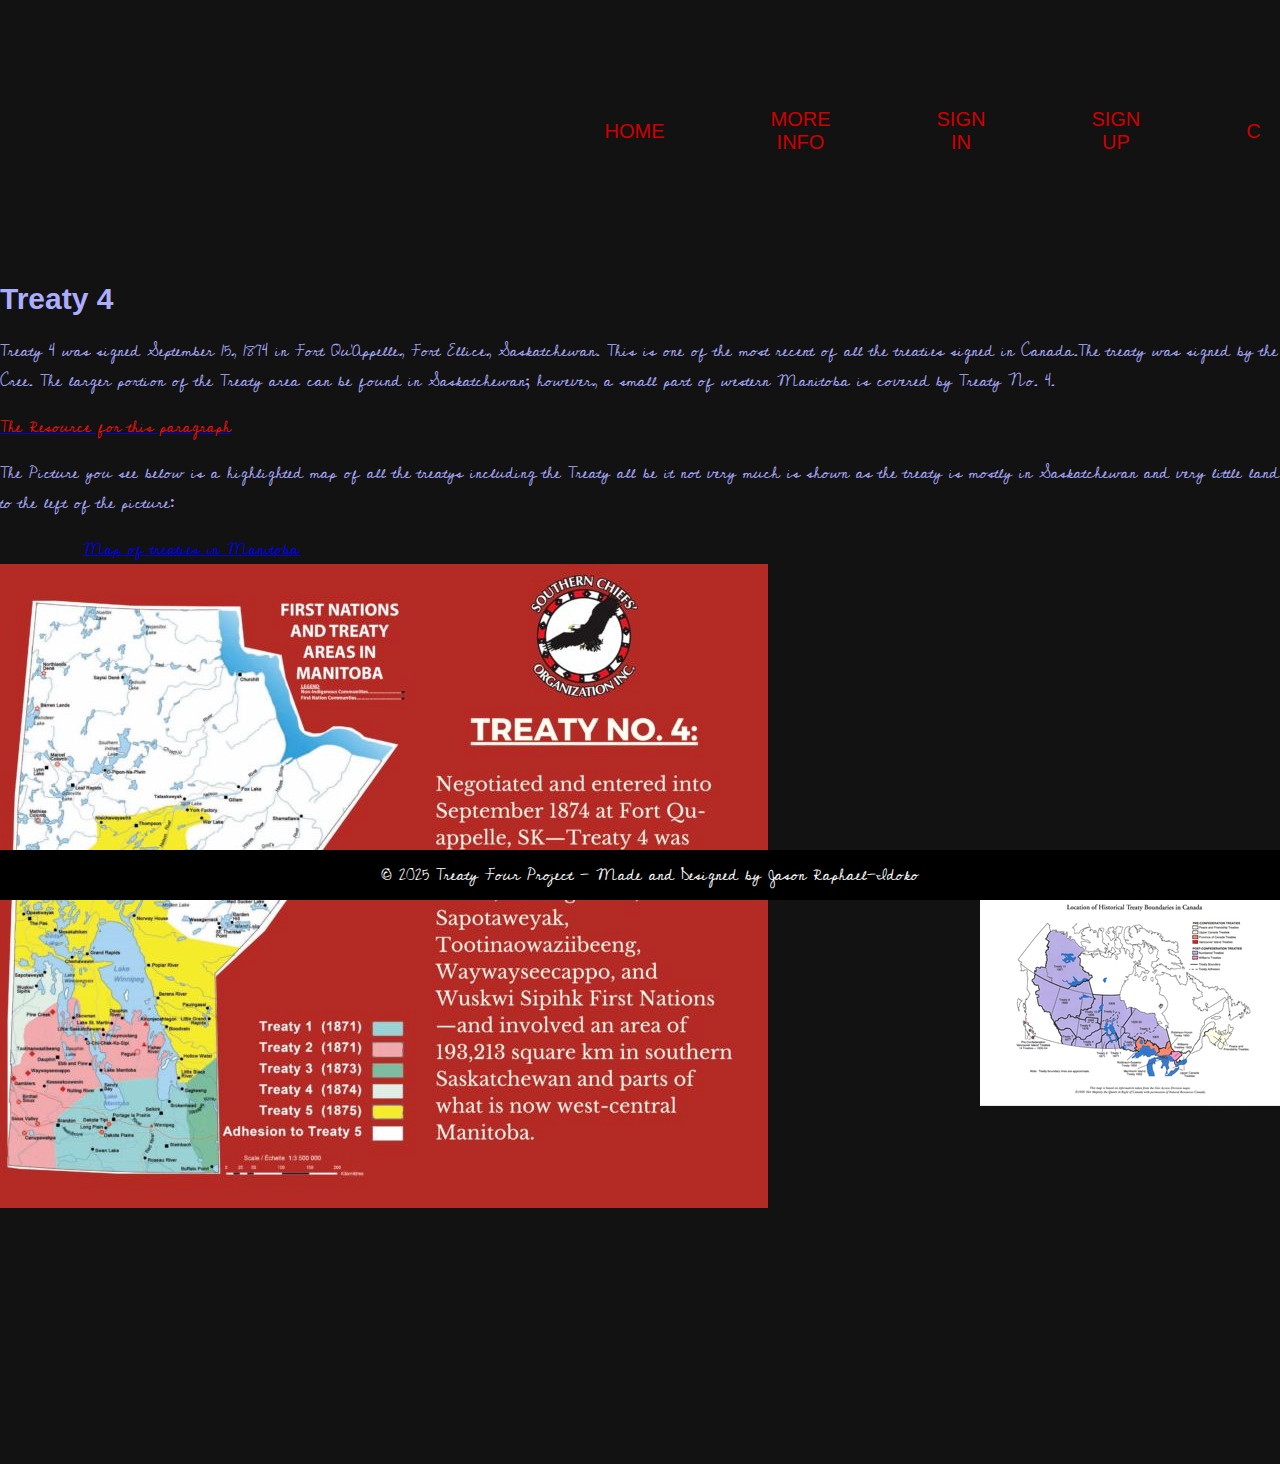
<file: index.html>
<!--
Name: Jason Raphael-Idoko
Course: Mrs.Hoitink
Teacher: WEBDEV10S
School: Pembina Trails Colliegiate
Date Last Modified: 18/03/2025
-->
<!DOCTYPE html>
<html lang="en">
<head>
    <meta charset="UTF-8">
    <meta name="viewport" content="width=device-width, initial-scale=1.0">
    <title>For Grade 4-8 Treaty 4 Knowledge</title>
    <link rel="stylesheet" href="Styles.css">
    <style>
        @import url('https://fonts.googleapis.com/css2?family=Cedarville+Cursive&family=Roboto:ital,wght@0,100..900;1,100..900&display=swap');
        
        </style>
        
</head>
<body>
    <!-- Header section with navigation links and title -->
        <header>
            <div class="container">
                <nav>
                    <ul>
                        <li id="Logoimage"><a href="index.html" tabindex="1"><img src="treaty4logo.png" height="100" width="100" alt="Treaty 4 Logo" class="logo"></a></li>
                        <a href="index.html" tabindex="2"><li>Home</li></a>
                        <a href="MoreInfo.html" tabindex="3"><li>More Info</li></a>
                        <a href="signin.html" tabindex="4"><li>Sign In</li></a>
                        <a href="signup.html" tabindex="5"><li>Sign Up</li></a>
                        <a href="Contact.html" tabindex="6"><li>Contact</li></a>
                    </ul>
                </nav>
            </div>
        </header>
    <main>
        <section>
        <div class="container">
            <!-- Main heading and introductory paragraph about Treaty 4 -->
            <h1 tabindex="7">Treaty 4</h1>
            <p tabindex="8">Treaty 4 was signed September 15, 1874 in Fort Qu'Appelle, Fort Ellice, Saskatchewan. This is one of the most recent of all the treaties signed in Canada.The treaty was signed by the Cree. The larger portion of the Treaty area can be found in Saskatchewan; however, a small part of western Manitoba is covered by Treaty No. 4.</p>
                <!-- Link to the resource for the paragraph -->
                <a href="https://trcm.ca/lets-talk-treaties/treaties-with-the-crown/" tabindex="9"><span>The Resource for this paragraph</span></a>
            </p>
        </div>
        <!-- Paragraph describing the Treaty 4 map -->
        <p tabindex="10">The Picture you see below is a highlighted map of all the treatys including the Treaty all be it not very much is shown as the treaty is mostly in Saskatchewan and very little land to the left of the picture:</p>
        <!-- First figure with a link and image of Treaty 4 map -->
        <figure id="TheFirstone">
            <figcaption>
                <a href="//scoinc.mb.ca/treaties/" tabindex="11">Map of treaties in Manitoba</a><br>
            </figcaption>
            <img src="treaty4PictureMap.png" alt="Treaty 4 Map" tabindex="12">
        </figure>
    </section>
    <section>
        <!-- Second figure with a link and image of Treaty 4 negotiation spot -->
        <br><figure id="TheSecondone">
            <figcaption>
                <a href="//eaglefeathernews.com/2024/08/03/time-to-celebrate-the-sesquicentennial-of-treaty-4/" tabindex="13">Map of Treaties</a>
            </figcaption>
            <img src="treatypicture.png" alt=" Map of the Treaties" tabindex="14">
        </figure>
    </section>
    </main>
    <!-- Footer section with copyright information -->
    <footer tabindex="15">&copy; 2025 Treaty Four Project - Made and Designed by Jason Raphael-Idoko</footer>
    </body>
</html>
</file>
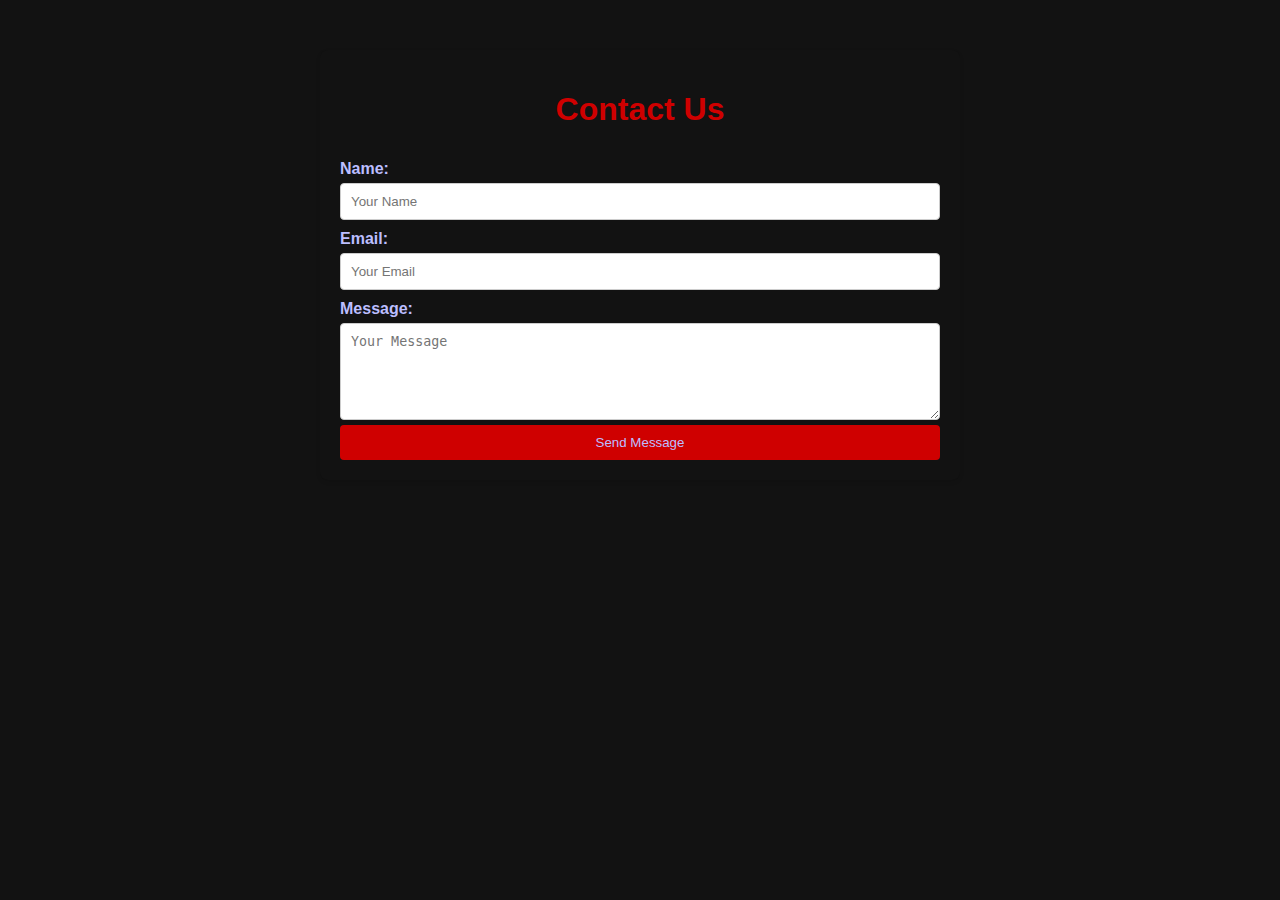
<file: Contact.html>
<!DOCTYPE html>
<html lang="en">
<head>
    <meta charset="UTF-8">
    <meta name="viewport" content="width=device-width, initial-scale=1.0">
    <title>Contact Us</title>
    <style>
          /* Global Styles */
        :root {
            --bg-color: #121212;    /* Dark Background */
            --fg-color: #bcbeff;    /* Light Foreground (Text) */
            --highlight-color: #cf0000; /* Neon Pink Accent */
            --button-bg: #4CC9F0;   /* Neon Blue Button Background */
            --button-hover: #06D6A0; /* Neon Green Button Hover */
        }
        body {
            font-family: Arial, sans-serif;
            margin: 0;
            padding: 0;
            background-color: var(--bg-color);
            color: var(--fg-color);
        }
        .container {
            max-width: 600px;
            margin: 50px auto;
            background: var(--bg-color);
            padding: 20px;
            border-radius: 8px;
            box-shadow: 0 2px 4px rgba(0, 0, 0, 0.1);
        }
        h1 {
            text-align: center;
            color: var(--highlight-color);
        }
        form {
            display: flex;
            flex-direction: column;
        }
        label {
            margin-top: 10px;
            font-weight: bold;
        }
        input, textarea, button {
            margin-top: 5px;
            padding: 10px;
            border: 1px solid #ccc;
            border-radius: 4px;
        }
        button {
            background-color: var(--highlight-color);
            color: var(--fg-color);
            border: none;
            cursor: pointer;
        }
        button:hover {
            background-color: var(--button-hover);
            color: var(--bg-color);
        }
    </style>
</head>
<body>
    <div class="container">
        <h1>Contact Us</h1>
        <form action="/submit-contact" method="post">
            <label for="name">Name:</label>
            <input type="text" id="name" name="name" placeholder="Your Name" required>

            <label for="email">Email:</label>
            <input type="email" id="email" name="email" placeholder="Your Email" required>

            <label for="message">Message:</label>
            <textarea id="message" name="message" rows="5" placeholder="Your Message" required></textarea>

            <button type="submit" formaction="Treaty4.html">Send Message</button>
        </form>
    </div>
</body>
</html>
</file>
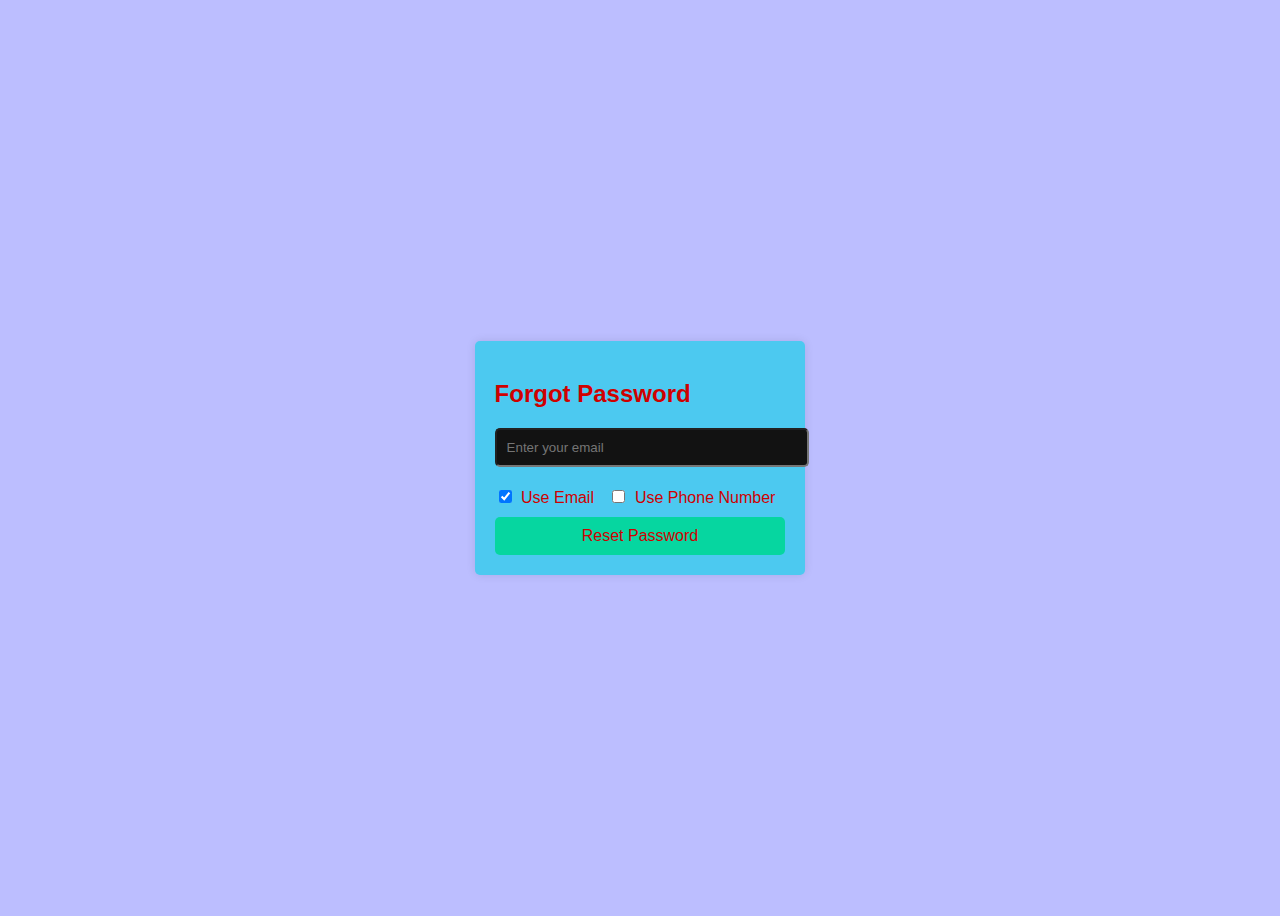
<file: Forgot Password.html>
<!DOCTYPE html>
<html lang="en">
<head>
    <meta charset="UTF-8">
    <meta name="viewport" content="width=device-width, initial-scale=1.0">
    <title>Forgot Password</title>
    <style>
           /* Global Styles */
            :root {
            --bg-color: #121212;    /* Dark Background */
            --fg-color: #bcbeff;    /* Light Foreground (Text) */
            --highlight-color: #cf0000; /* Neon Pink Accent */
            --button-bg: #4CC9F0;   /* Neon Blue Button Background */
            --button-hover: #06D6A0; /* Neon Green Button Hover */
        }
        body {
            font-family: Arial, sans-serif;
            display: flex;
            justify-content: center;
            align-items: center;
            height: 100vh;
            background-color: var(--fg-color)
        }
        .forgot-password-form {
            background-color: var(--button-bg);
            padding: 20px;
            border-radius: 5px;
            box-shadow: 0 0 10px rgba(0, 0, 0, 0.1);
        }
        .forgot-password-form h2 {
            margin-bottom: 20px;
        }
        .forgot-password-form input[type="email"],
        .forgot-password-form input[type="tel"] {
            width: 100%;
            padding: 10px;
            margin-bottom: 10px;
            border-radius: 5px;
            background-color: var(--bg-color);
            color: var(--fg-color);
            transition: background-color 0.3s, color 0.3s;
        }
        .forgot-password-form input[type="tel"]:hover {
            background-color: var(--button-hover);
            color: var(--fg-color);
        }
        .forgot-password-form button {
            width: 100%;
            padding: 10px;
            background-color: var(--button-hover);
            border: none;
            border-radius: 5px;
            color: var(--highlight-color);
            font-size: 16px;
        }
        h2 {
            color: var(--highlight-color);
        }
        .forgot-password-form input[type="checkbox"] {
            margin-right: 5px;
        }
        button:hover {
            background-color: var(--bg-color);
            color: var(--fg-color);
        }
        .forgot-password-form label {
            margin-right: 10px;
            color: var(--highlight-color);
        }
    </style>
</head>
<body>
    <div class="forgot-password-form">
        <h2>Forgot Password</h2>
        <form action="/reset-password" method="post">
            <input type="email" name="email" placeholder="Enter your email" required>
            <input type="tel" name="tel" placeholder="Enter your phone number" required>
            <div style="margin-top: 10px;">
                <input type="checkbox" id="useEmail" checked onclick="toggleInputMethod()">
                <label for="useEmail">Use Email</label>
                <input type="checkbox" id="useTel" onclick="toggleInputMethod()">
                <label for="useTel">Use Phone Number</label>
            </div>
            <button type="submit" style="margin-top: 10px;">Reset Password</button>
        </form>
        <script>
        function toggleInputMethod() {
            const emailInput = document.querySelector('input[name="email"]');
            const telInput = document.querySelector('input[name="tel"]');
            const useEmail = document.getElementById('useEmail');
            const useTel = document.getElementById('useTel');
            
            if (useEmail.checked) {
                emailInput.style.display = 'block';
                telInput.style.display = 'none';
                useTel.checked = false;
            } else if (useTel.checked) {
                emailInput.style.display = 'none';
                telInput.style.display = 'block';
                useEmail.checked = false;
            }
        }
        
        // Initialize with email input visible and phone input hidden
        document.addEventListener('DOMContentLoaded', () => {
            document.querySelector('input[name="tel"]').style.display = 'none';
        });
        </script>
    </div>
</body>
</html>
</file>
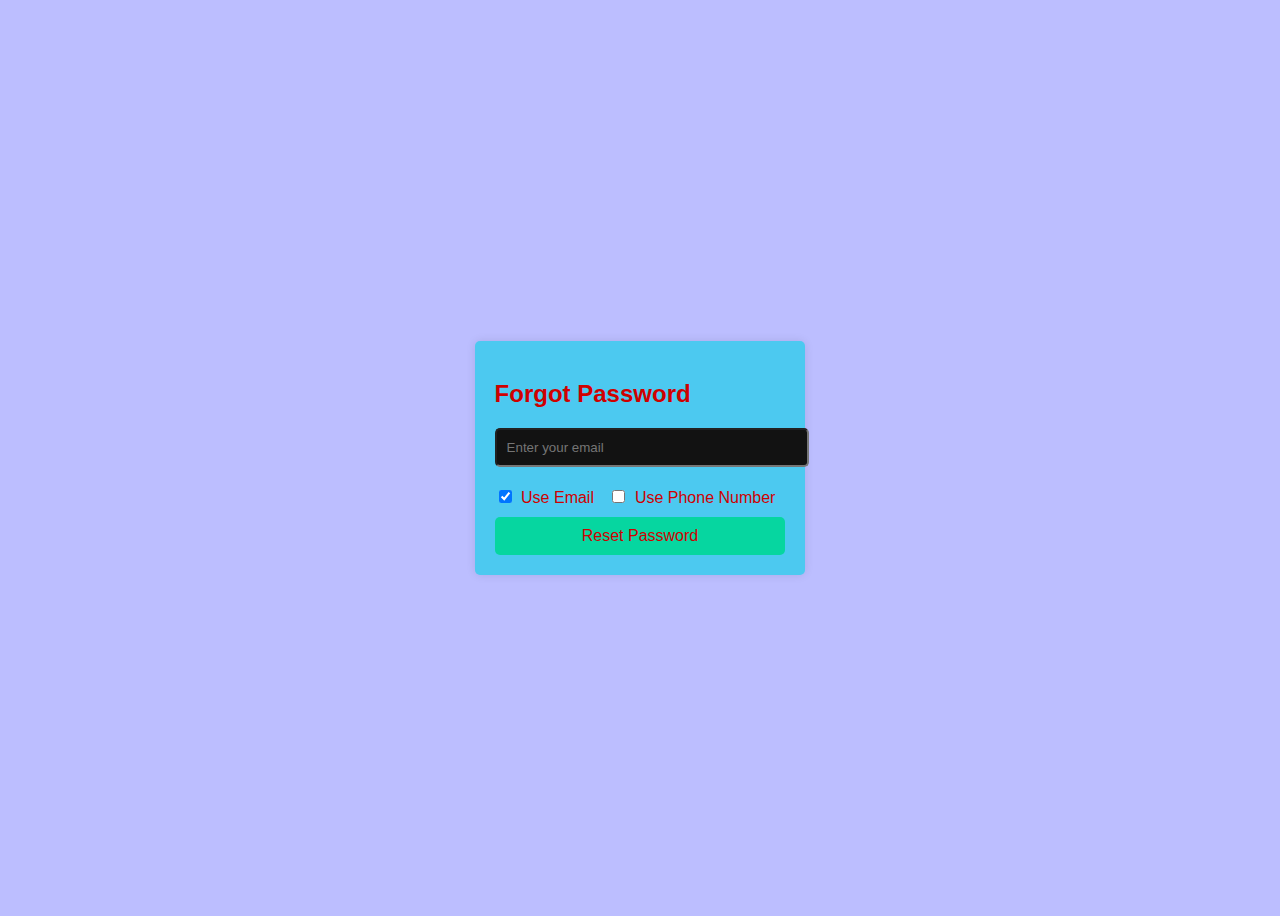
<file: forgotpassword.html>
<!DOCTYPE html>
<html lang="en">
<head>
    <meta charset="UTF-8">
    <meta name="viewport" content="width=device-width, initial-scale=1.0">
    <title>Forgot Password</title>
    <style>
           /* Global Styles */
            :root {
            --bg-color: #121212;    /* Dark Background */
            --fg-color: #bcbeff;    /* Light Foreground (Text) */
            --highlight-color: #cf0000; /* Neon Pink Accent */
            --button-bg: #4CC9F0;   /* Neon Blue Button Background */
            --button-hover: #06D6A0; /* Neon Green Button Hover */
        }
        body {
            font-family: Arial, sans-serif;
            display: flex;
            justify-content: center;
            align-items: center;
            height: 100vh;
            background-color: var(--fg-color)
        }
        .forgot-password-form {
            background-color: var(--button-bg);
            padding: 20px;
            border-radius: 5px;
            box-shadow: 0 0 10px rgba(0, 0, 0, 0.1);
        }
        .forgot-password-form h2 {
            margin-bottom: 20px;
        }
        .forgot-password-form input[type="email"],
        .forgot-password-form input[type="tel"] {
            width: 100%;
            padding: 10px;
            margin-bottom: 10px;
            border-radius: 5px;
            background-color: var(--bg-color);
            color: var(--fg-color);
            transition: background-color 0.3s, color 0.3s;
        }
        .forgot-password-form input[type="tel"]:hover {
            background-color: var(--button-hover);
            color: var(--fg-color);
        }
        .forgot-password-form button {
            width: 100%;
            padding: 10px;
            background-color: var(--button-hover);
            border: none;
            border-radius: 5px;
            color: var(--highlight-color);
            font-size: 16px;
        }
        h2 {
            color: var(--highlight-color);
        }
        .forgot-password-form input[type="checkbox"] {
            margin-right: 5px;
        }
        button:hover {
            background-color: var(--bg-color);
            color: var(--fg-color);
        }
        .forgot-password-form label {
            margin-right: 10px;
            color: var(--highlight-color);
        }
    </style>
</head>
<body>
    <div class="forgot-password-form">
        <h2>Forgot Password</h2>
        <form action="/reset-password" method="post">
            <input type="email" name="email" placeholder="Enter your email" required tabindex="1">
            <input type="tel" name="tel" placeholder="Enter your phone number" required tabindex="2">
            <div style="margin-top: 10px;">
                <input type="checkbox" id="useEmail" checked onclick="toggleInputMethod()" tabindex="3">
                <label for="useEmail">Use Email</label>
                <input type="checkbox" id="useTel" onclick="toggleInputMethod()" tabindex="4">
                <label for="useTel">Use Phone Number</label>
            </div>
            <button type="submit" style="margin-top: 10px;" tabindex="5">Reset Password</button>
        </form>
        <script>
        function toggleInputMethod() {
            const emailInput = document.querySelector('input[name="email"]');
            const telInput = document.querySelector('input[name="tel"]');
            const useEmail = document.getElementById('useEmail');
            const useTel = document.getElementById('useTel');
            
            if (useEmail.checked) {
                emailInput.style.display = 'block';
                telInput.style.display = 'none';
                useTel.checked = false;
            } else if (useTel.checked) {
                emailInput.style.display = 'none';
                telInput.style.display = 'block';
                useEmail.checked = false;
            }
        }
        
        // Initialize with email input visible and phone input hidden
        document.addEventListener('DOMContentLoaded', () => {
            document.querySelector('input[name="tel"]').style.display = 'none';
        });
        </script>
    </div>
</body>
</html>
</file>
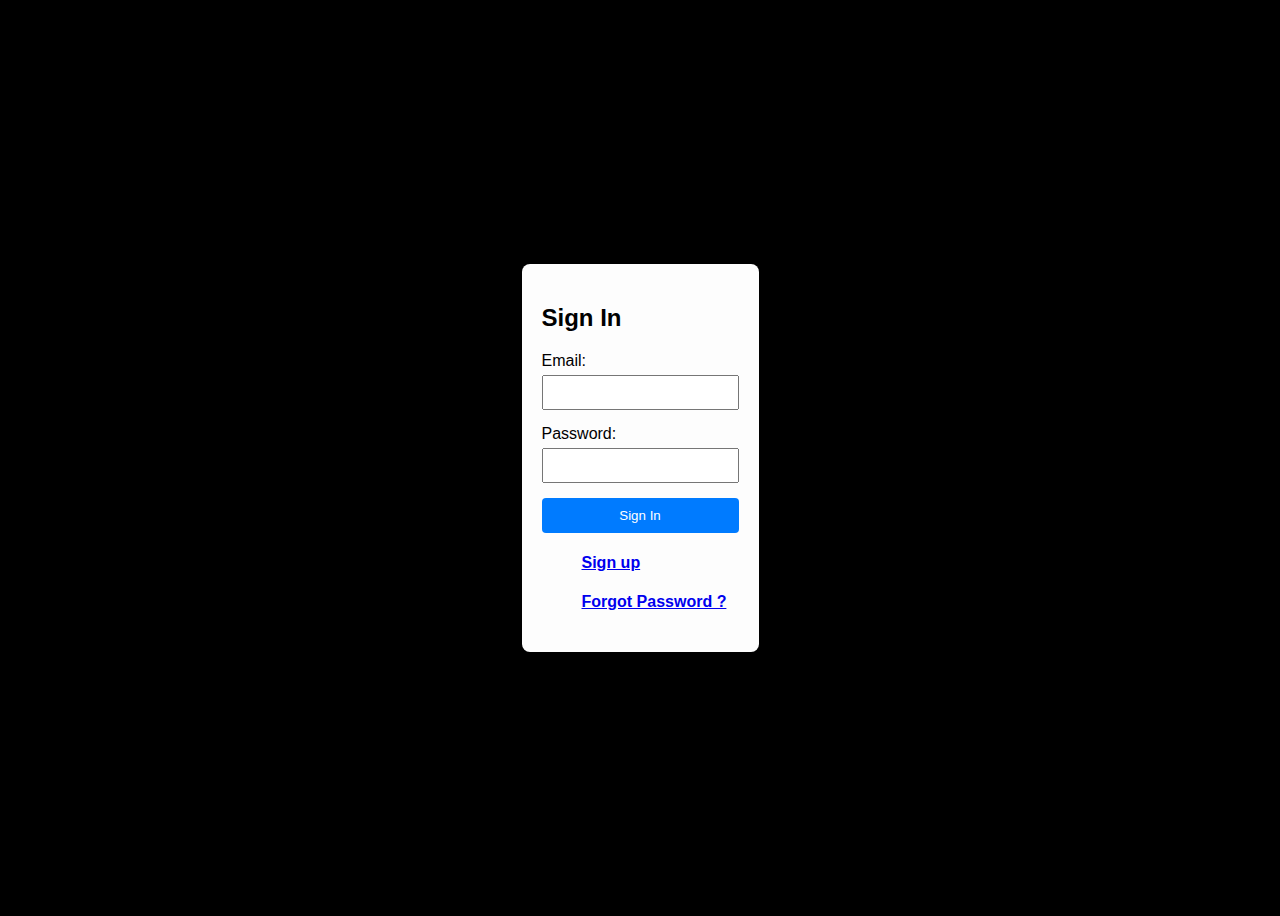
<file: Sign in.html>
<!DOCTYPE html>
<html lang="en">
<head>
    <meta charset="UTF-8">
    <meta name="viewport" content="width=device-width, initial-scale=1.0">
    <title>Sign In</title>
    <style>
        /* Basic styling for the body */
        body {
            font-family: Arial, sans-serif;
            display: flex;
            justify-content: center;
            align-items: center;
            height: 100vh;
            background-color: #000000;
        }
        /* Styling for the container holding the form */
        .container {
            background-color: #fdfdfd;
            padding: 20px;
            border-radius: 8px;
            box-shadow: 0 0 10px rgba(0, 0, 0, 0.1);
        }
        /* Styling for each form `wgroup */
        .form-group {
            margin-bottom: 15px;
        }
        /* Styling for labels within form groups */
        .form-group label {
            display: block;
            margin-bottom: 5px;
        }
        /* Styling for input fields within form groups */
        .form-group input {
            width: 100%;
            padding: 8px;
            box-sizing: border-box;
        }
        /* Styling for the submit button */
        .form-group button {
            width: 100%;
            padding: 10px;
            background-color: #007BFF;
            color: #fff;
            border: none;
            border-radius: 4px;
            cursor: pointer;
        }
        /* Hover effect for the submit button */
        .form-group button:hover {
            background-color: #0056b3;
        }
        /* Overriding the background color of the body */
    </style>
</head>
<body>

    <div class="container">
        <h2>Sign In</h2>
        <!-- Sign In form -->
        <form method="post">
            <!-- Email input field -->
            <div class="form-group">
                <label for="signin-email">Email:</label>
                <input type="email" id="signin-email" name="email" required>
            </div>
            <!-- Password input field -->
            <div class="form-group">
                <label for="signin-password">Password:</label>
                <input type="password" id="signin-password" name="password" required>
            </div>
            <!-- Submit button -->
            <div class="form-group">
                <button type="submit" formaction="Treaty4.html">Sign In</button>
            </div>
        </form>
        <!-- Links to Sign up and Forgot Password pages -->
        <ul style="list-style: none;">
            <li><a href="Sign up.html"><h4>Sign up</h4></a></li>
            <li><a href="Forgot Password.html"><h4>Forgot Password ?</h4></a></li>
        </ul>
    </div>
</body>
</html>
</file>
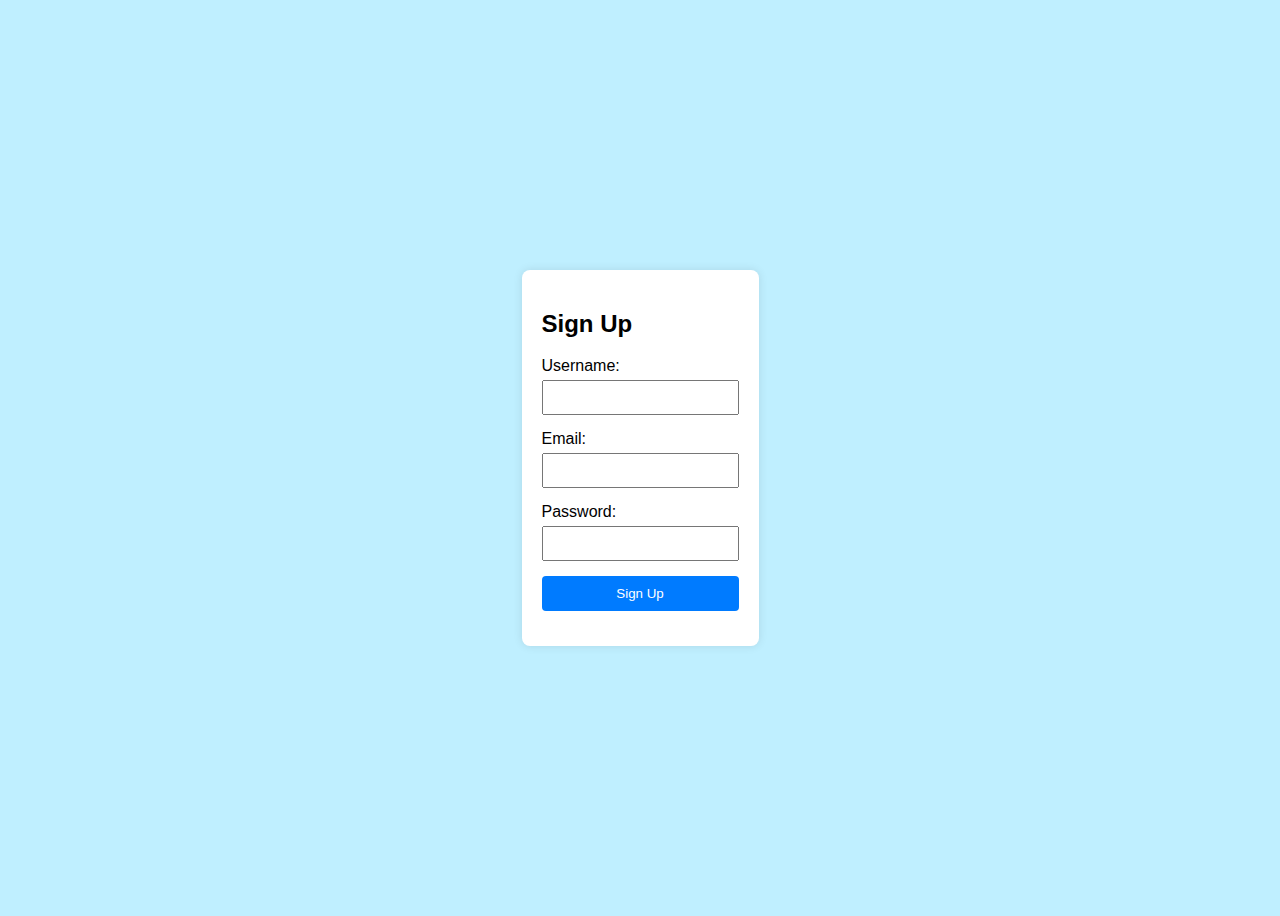
<file: Sign up.html>
<!DOCTYPE html>
<html lang="en">
<head>
    <meta charset="UTF-8">
    <meta name="viewport" content="width=device-width, initial-scale=1.0">
    <title>Sign In / Sign Up</title>
    <!-- Internal CSS for styling the page -->
    <style>
        body {
            font-family: Arial, sans-serif;
            display: flex;
            justify-content: center;
            align-items: center;
            height: 100vh;
            background-color: #f0f0f0;
        }
        .container {
            background-color: #fff;
            padding: 20px;
            border-radius: 8px;
            box-shadow: 0 0 10px rgba(0, 0, 0, 0.1);
        }
        .form-group {
            margin-bottom: 15px;
        }
        .form-group label {
            display: block;
            margin-bottom: 5px;
        }
        .form-group input {
            width: 100%;
            padding: 8px;
            box-sizing: border-box;
        }
        .form-group button {
            width: 100%;
            padding: 10px;
            background-color: #007BFF;
            color: #fff;
            border: none;
            border-radius: 4px;
            cursor: pointer;
        }
        .form-group button:hover {
            background-color: #0056b3;
        }
    </style>
    <!-- Additional CSS to change the background color -->
    <style>
        body {
            background-color: #BFEFFF; /* Baby blue color */
        }
    </style>
</head>
<body>
    <!-- Container for the form -->
    <div class="container">
        <h2>Sign Up</h2>
        <!-- Form for user sign up -->
        <form action="index.html" method="post">
            <!-- Form group for username input -->
            <div class="form-group">
                <label for="signup-username">Username:</label>
                <input type="text" id="signup-username" name="username" required>
            </div>
            <!-- Form group for email input -->
            <div class="form-group">
                <label for="signup-email">Email:</label>
                <input type="email" id="signup-email" name="email" required>
            </div>
            <!-- Form group for password input -->
            <div class="form-group">
                <label for="signup-password">Password:</label>
                <input type="password" id="signup-password" name="password" required>
            </div>
            <!-- Form group for submit button -->
            <div class="form-group">
                <button type="submit">Sign Up</button>
            </div>
        </form>
    </div>
</body>
</html>
</file>
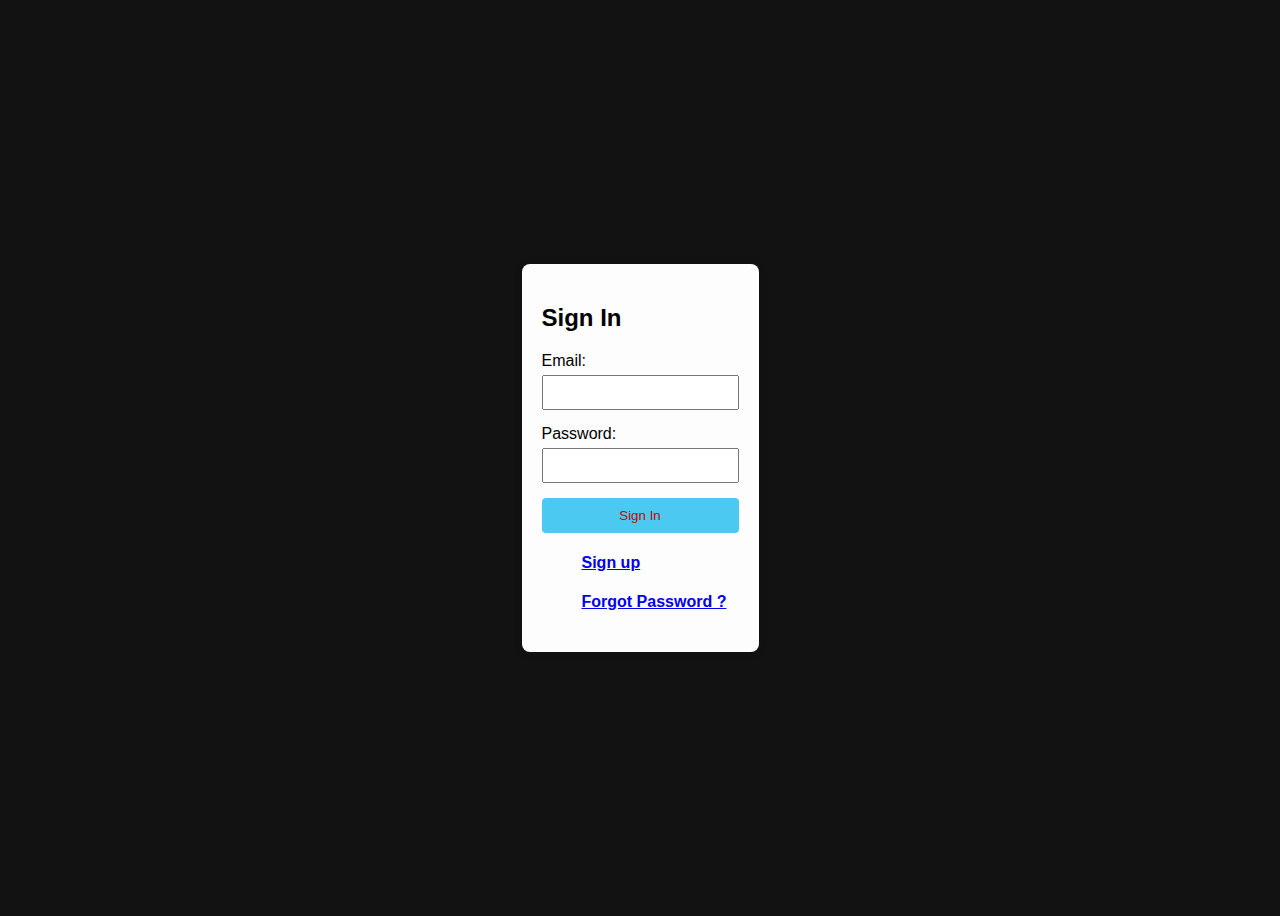
<file: signin.html>
<!DOCTYPE html>
<html lang="en">
<head>
    <meta charset="UTF-8">
    <meta name="viewport" content="width=device-width, initial-scale=1.0">
    <title>Sign In</title>
    <style>
           /* Global Styles */
            :root {
            --bg-color: #121212;    /* Dark Background */
            --fg-color: #bcbeff;    /* Light Foreground (Text) */
            --highlight-color: #cf0000; /* Neon Pink Accent */
            --button-bg: #4CC9F0;   /* Neon Blue Button Background */
            --button-hover: #06D6A0; /* Neon Green Button Hover */
        }
        /* Basic styling for the body */
        body {
            font-family: Arial, sans-serif;
            display: flex;
            justify-content: center;
            align-items: center;
            height: 100vh;
            background-color: var(--bg-color);
        }
        /* Styling for the container holding the form */
        .container {
            background-color: #fdfdfd;
            padding: 20px;
            border-radius: 8px;
            box-shadow: 0 0 10px rgba(0, 0, 0, 0.1);
        }
        /* Styling for each form `wgroup */
        .form-group {
            margin-bottom: 15px;
        }
        /* Styling for labels within form groups */
        .form-group label {
            display: block;
            margin-bottom: 5px;
        }
        /* Styling for input fields within form groups */
        .form-group input {
            width: 100%;
            padding: 8px;
            box-sizing: border-box;
        }
        /* Styling for the submit button */
        .form-group button {
            width: 100%;
            padding: 10px;
            background-color: var(--button-bg);
            color: var(--highlight-color);
            border: none;
            border-radius: 4px;
            cursor: pointer;
        }
        /* Hover effect for the submit button */
        .form-group button:hover {
            background-color: var(--button-hover);
            color: var(--bg-color);
        }
        /* Overriding the background color of the body */
    </style>
</head>
<body>

    <div class="container">
        <h2>Sign In</h2>
        <!-- Sign In form -->
        <form method="post">
            <!-- Email input field -->
            <div class="form-group">
                <label for="signin-email">Email:</label>
                <input type="email" id="signin-email" name="email" required>
            </div>
            <!-- Password input field -->
            <div class="form-group">
                <label for="signin-password">Password:</label>
                <input type="password" id="signin-password" name="password" required>
            </div>
            <!-- Submit button -->
            <div class="form-group">
                <button type="submit" formaction="Treaty4.html">Sign In</button>
            </div>
        </form>
        <!-- Links to Sign up and Forgot Password pages -->
        <ul style="list-style: none;">
            <li><a href="Sign up.html"><h4>Sign up</h4></a></li>
            <li><a href="Forgot Password.html"><h4>Forgot Password ?</h4></a></li>
        </ul>
    </div>
</body>
</html>
</file>
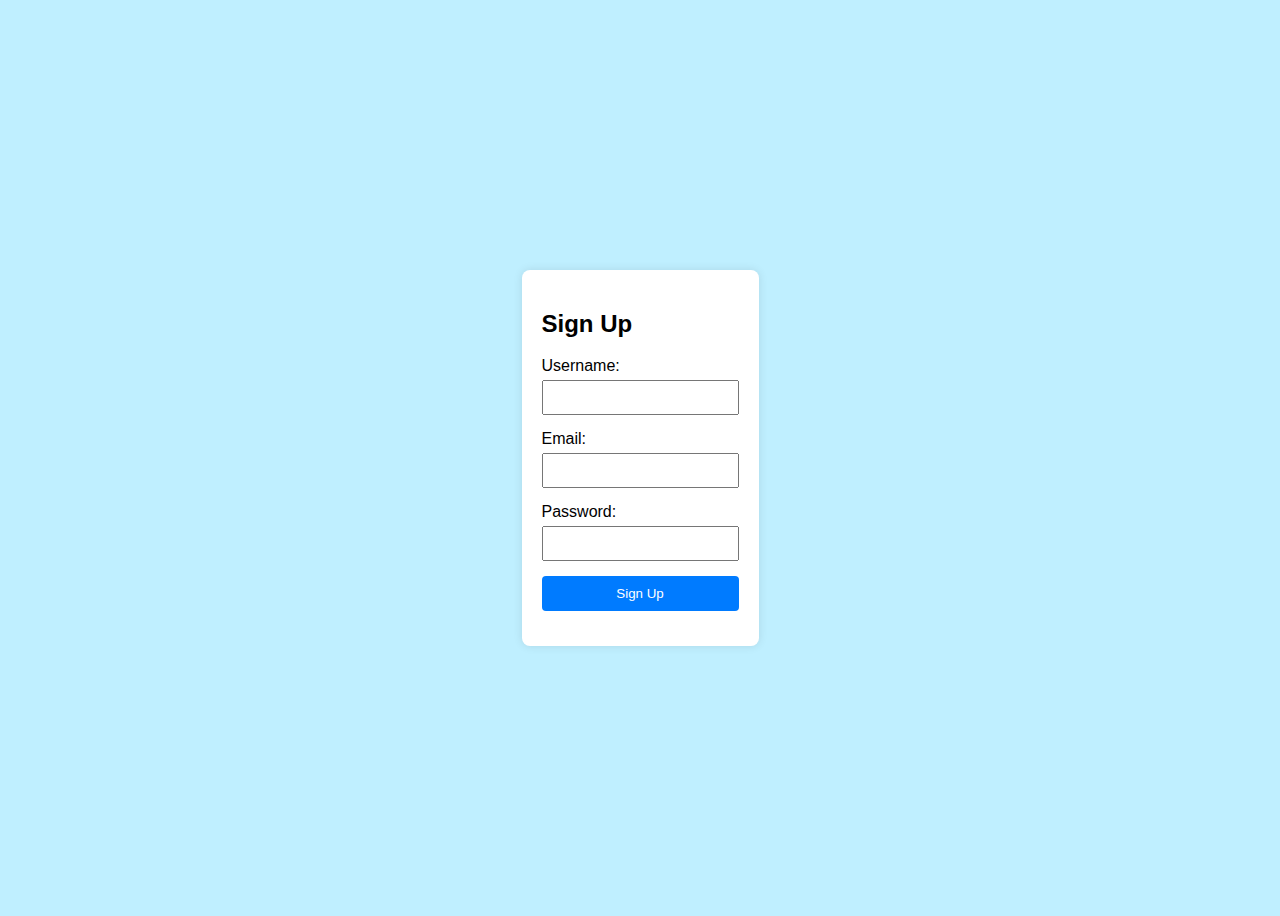
<file: signup.html>
<!DOCTYPE html>
<html lang="en">
<head>
    <meta charset="UTF-8">
    <meta name="viewport" content="width=device-width, initial-scale=1.0">
    <title>Sign In / Sign Up</title>
    <!-- Internal CSS for styling the page -->
    <style>
        
        body {
            font-family: Arial, sans-serif;
            display: flex;
            justify-content: center;
            align-items: center;
            height: 100vh;
            background-color: #f0f0f0;
        }
        .container {
            background-color: #fff;
            padding: 20px;
            border-radius: 8px;
            box-shadow: 0 0 10px rgba(0, 0, 0, 0.1);
        }
        .form-group {
            margin-bottom: 15px;
        }
        .form-group label {
            display: block;
            margin-bottom: 5px;
        }
        .form-group input {
            width: 100%;
            padding: 8px;
            box-sizing: border-box;
        }
        .form-group button {
            width: 100%;
            padding: 10px;
            background-color: #007BFF;
            color: #fff;
            border: none;
            border-radius: 4px;
            cursor: pointer;
        }
        .form-group button:hover {
            background-color: #0056b3;
        }
    </style>
    <!-- Additional CSS to change the background color -->
    <style>
        body {
            background-color: #BFEFFF; /* Baby blue color */
        }
    </style>
</head>
<body>
    <!-- Container for the form -->
    <div class="container">
        <h2>Sign Up</h2>
        <!-- Form for user sign up -->
        <form action="index.html" method="post">
            <!-- Form group for username input -->
            <div class="form-group">
                <label for="signup-username">Username:</label>
                <input type="text" id="signup-username" name="username" required>
            </div>
            <!-- Form group for email input -->
            <div class="form-group">
                <label for="signup-email">Email:</label>
                <input type="email" id="signup-email" name="email" required>
            </div>
            <!-- Form group for password input -->
            <div class="form-group">
                <label for="signup-password">Password:</label>
                <input type="password" id="signup-password" name="password" required>
            </div>
            <!-- Form group for submit button -->
            <div class="form-group">
                <button type="submit">Sign Up</button>
            </div>
        </form>
    </div>
</body>
</html>
</file>
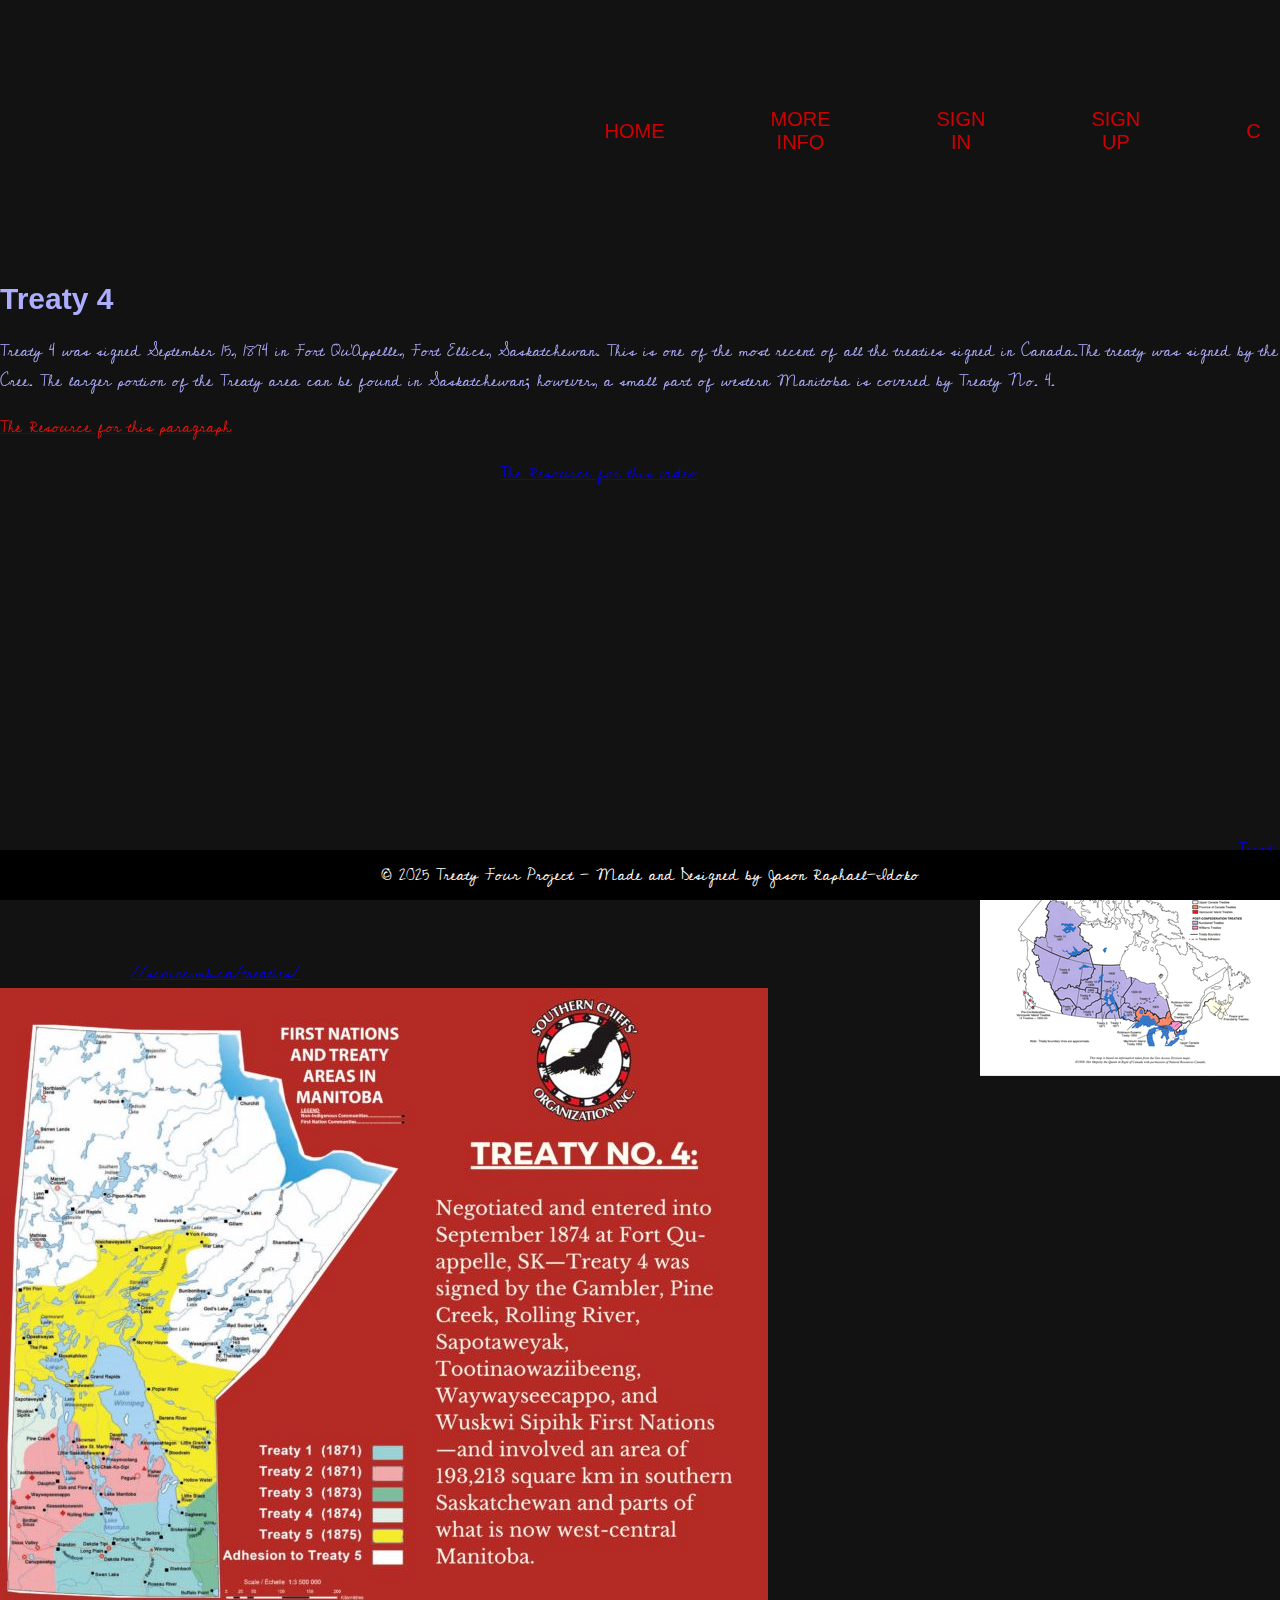
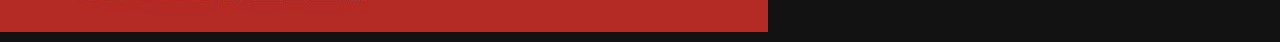
<file: Treaty4.html>
<!--
Name: Jason Raphael-Idoko
Course: Mrs.Hoitink
Teacher: WEBDEV10S
School: Pembina Trails Colliegiate
Date Last Modified: 18/03/2025
-->
<!DOCTYPE html>
<html lang="en">
<head>
    <meta charset="UTF-8">
    <meta name="viewport" content="width=device-width, initial-scale=1.0">
    <title>For Grade 4-8 Treaty 4 Knowledge</title>
    <link rel="stylesheet" href="Styles.css">
    <style>
        @import url('https://fonts.googleapis.com/css2?family=Cedarville+Cursive&family=Roboto:ital,wght@0,100..900;1,100..900&display=swap');
        
        </style>
        
</head>
<body>
    <!-- Header section with navigation links and title -->
        <header>
            <div class="container">
                <nav>
                    <ul>
                        <li id="Logoimage"><a href="Treaty4.html"><img src="Treaty4 logo.png" height="100" width="100" alt="Treaty 4 Logo" class="logo"></a></li>
                        <a href="Treaty4.html"><li>Home</li></a>
                        <a href="MoreInfo.html"><li>More Info</li></a>
                        <a href="Sign in.html"><li>Sign In</li></a>
                        <a href="Sign up.html"><li>Sign Up</li></a>
                        <a href="MoreInfo.html"><li>Contact</li></a>
                    </ul>
                </nav>
            </div>
        </header>
    <main>
        <div class="container">
            <!-- Main heading and introductory paragraph about Treaty 4 -->
            <h1>Treaty 4</h1>
            <p>Treaty 4 was signed September 15, 1874 in Fort Qu'Appelle, Fort Ellice, Saskatchewan. This is one of the most recent of all the treaties signed in Canada.The treaty was signed by the Cree. The larger portion of the Treaty area can be found in Saskatchewan; however, a small part of western Manitoba is covered by Treaty No. 4.</p>
            <p>
                <!-- Link to the resource for the paragraph -->
                <a href="https://trcm.ca/lets-talk-treaties/treaties-with-the-crown/"><span>The Resource for this paragraph</span></a>
            </p>
            <!-- Embedded YouTube video about Treaty 4 -->
            <iframe width="500" height="500" src="https://www.youtube.com/embed/voNcTNRl-uU?si=EJcROGpGRiDHPtY8" frameborder="0" allow="accelerometer; autoplay; clipboard-write; encrypted-media; gyroscope; picture-in-picture; web-share" referrerpolicy="strict-origin-when-cross-origin" allowfullscreen></iframe>
            <a href="https://www.youtube.com/watch?v=voNcTNRl-uU&t=2s">The Resource for this video</a>
        </div>
        <!-- First figure with a link and image of Treaty 4 map -->
        <figure id="TheFirstone">
            <figcaption>
                <a href="//scoinc.mb.ca/treaties/">//scoinc.mb.ca/treaties/</a>
            </figcaption>
            <img src="Treaty4 Picture Map.png" alt="Treaty 4 Map">
        </figure>
        <p></p>
        <!-- Second figure with a link and image of Treaty 4 negotiation spot -->
        <br><figure id="TheSecondone">
            <figcaption>
                <a href="//eaglefeathernews.com/2024/08/03/time-to-celebrate-the-sesquicentennial-of-treaty-4/">Treaty </a>
            </figcaption>
            <img src="Treaty picture.png" alt="Treaty 4 negotiation spot Picture">
        </figure>
    </main>
    <!-- Footer section with copyright information -->
    <footer>&copy; 2025 Treaty Four Project - Made and Designed by Jason Raphael-Idoko</footer>
    </body>
</html>
</file>
<file: Styles.css>
@import url('https://fonts.googleapis.com/css2?family=Cedarville+Cursive&family=Roboto:ital,wght@0,100..900;1,100..900&display=swap');
/* Styles for the navigation bar */
.navbar {
    overflow: hidden; /* Ensures content doesn't overflow */
    padding: 5px 10px; /* Padding inside the navbar */
    color: var(--button-bg);
    font-family: 'Franklin Gothic Medium', 'Arial Narrow', Arial, sans-serif; /* Font style */
    font-size: 20px; /* Font size */
}

/* Styles for the main heading (h1) */
h1 {
    font-family: 'Franklin Gothic Medium', 'Arial Narrow', Arial, sans-serif; /* Font style */
    font-size: 30px; /* Font size */
}

  /* Global Styles */
    :root {
    --bg-color: #121212;    /* Dark Background */
    --fg-color: #ADADFF;    /* Light Foreground (Text) */
    --highlight-color: #cf0000; /* Neon Pink Accent */
    --button-bg: #4CC9F0;   /* Neon Blue Button Background */
    --button-hover: #06D6A0; /* Neon Green Button Hover */
    }

  /* Body Styling */
    body {
    font-family: url('https://fonts.googleapis.com/css2?family=Cedarville+Cursive&family=Roboto:ital,wght@0,100..900;1,100..900&display=swap');
    background-color: var(--bg-color);
    color: var(--fg-color);
    margin: 0;
    padding: 0;
    font-family: 'Cedarville Cursive', 'Roboto', sans-serif;
    font-weight: 400; /* Sets the font weight to 400 */
    }

/* Styles for unordered lists */
ul {
    list-style-type: none; /* Removes bullet points */
    margin: 0; /* Removes default margin */
    padding: 0; /* Removes default padding */
    overflow: hidden; /* Ensures content doesn't overflow */
}

/* Styles for figure elements */
figure {
    text-align: right; /* Aligns content to the right */
    width: 300px; /* Fixed width */
    height: 300px; /* Fixed height */
    margin: 0; /* Removes default margin */
}

/* Styles for span elements */
span {
    color: rgb(241, 15, 15); /* Red text color */
}

/* Styles for the element with ID "TheSecondone" */
#TheSecondone {
    float: right; /* Aligns the element to the right */
    width: 600px; /* Fixed width */
    height: 600px; /* Fixed height */
}

/* Styles for iframe elements */
iframe {
    float: left; /* Aligns the iframe to the left */
}

/* Styles for the footer */
footer {
    background-color: rgb(0, 0, 0); /* Light blue background */
    color: rgb(255, 255, 255); /* White text color */
    text-align: center; /* Centers the text */
    padding: 10px; /* Padding inside the footer */
    position: fixed; /* Fixes the footer at the bottom of the page */
    left: 0; /* Aligns the footer to the left edge */
    bottom: 0; /* Aligns the footer to the bottom edge */
    width: 100%; /* Makes the footer span the full width of the page */
}

/* Styles for figcaption elements */
figcaption {
    color: rgb(248, 4, 4); /* Bright red text color */
}
header{
    color: var(--highlight-color); /* Light text color */
    padding: 20px; /* Padding inside the header */
    text-align: center; /* Centers the text */
    font-size: 24px; /* Font size for the header */
    font-family: 'Franklin Gothic Medium', 'Arial Narrow', Arial, sans-serif; /* Font style */
}
.conatiner{
    width:100%; /* Full width */
    margin: 0 auto; /* Centers the container */
}
nav{
    display: flex;
    justify-content: flex-end; /* Moves the links to the right */
    align-items: center; /* Aligns items vertically */
}
header::after{
    display: table; /* Ensures the header clears its floated children */
    content: ""; /* Empty content for the clearfix */
    clear: both; /* Clears the floats */
}
nav ul{
    margin: 0; /* Removes default margin */
    padding: 0; /* Removes default padding */
    list-style: none; /* Removes bullet points */
    display: flex;
    justify-content: center;
    align-items: center;
}
nav li{
    display: inline-block; /* Displays list items inline */
    padding: 23px; /* Padding inside the list items */
    margin: 0 10px; /* Margin around the list items */
}
nav a{
    color: var(--highlight-color); /* Neon blue text color */
    text-decoration: none; /* Removes underline from links */
    text-transform: uppercase; /* Uppercase text */
    font-size: 20px; /* Font size for links */
    margin: 20px; /* Margin around links */
}
nav a:hover{
    color: var(--bg-color); /* Neon green text color on hover */
    transition: 0.5s; /* Transition effect for hover */
    background-color: var(--button-hover); /* Neon blue background on hover */
}
nav:hover{
    background-color: var(--fg-color); /* Neon pink background on hover */
    transition: 0.5s; /* Transition effect for hover */
}
.logo {
    left: 0; /* Aligns the logo to the left side of the screen */
    padding: 10px; /* Padding around the logo */
    display: flex;
    justify-content: flex-start;
    padding: 10px 0; /* Padding around the logo */
    align-items: left; /* Aligns items vertically */
}
.roboto-custom {
    font-family: "Roboto", sans-serif;
    font-optical-sizing: auto;
    font-weight: 400; /* Replace with desired weight */
    font-style: normal;
    font-variation-settings:
        "wdth" 100;
}
/* Styles for images inside the navigation */
nav img {
    margin-right: 500px; /* Margin to the right of the image */
}
</file>
